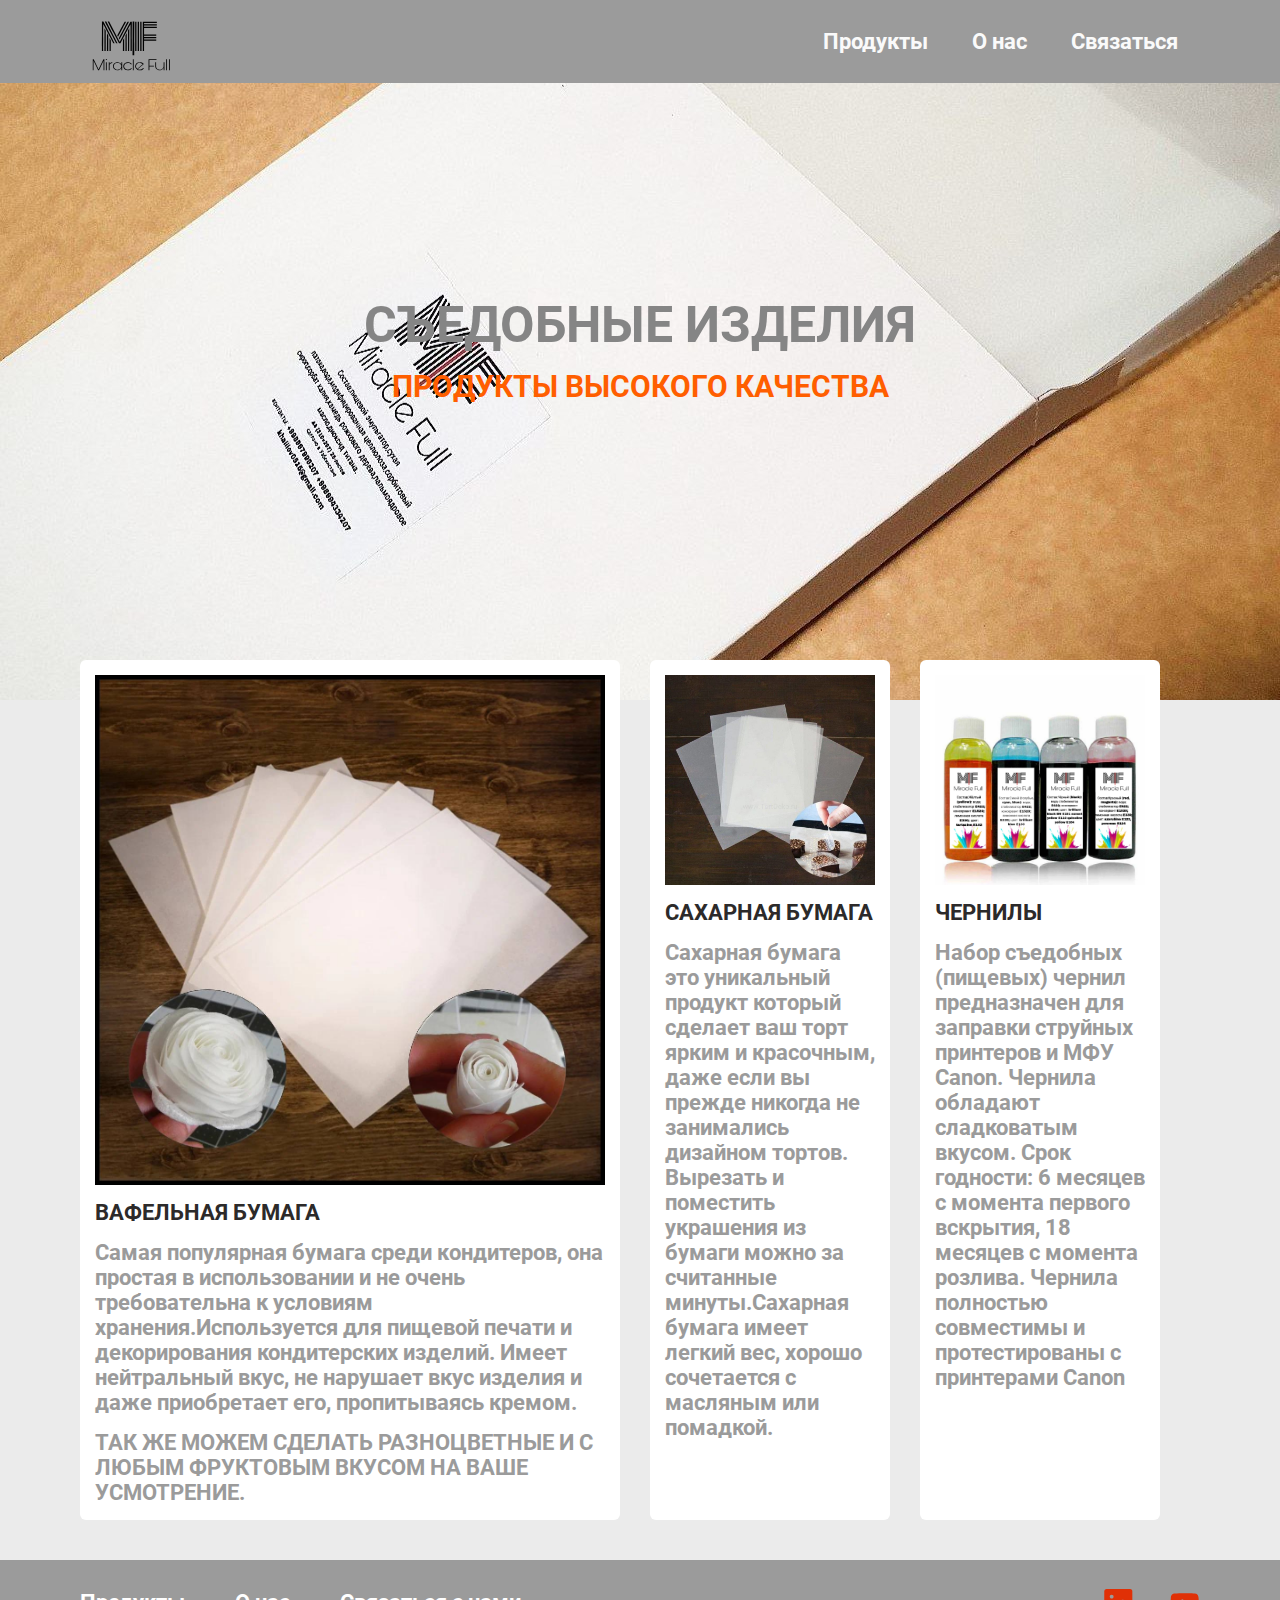
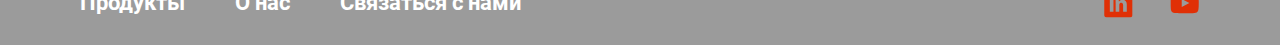
<file: index.html>
<html lang="en">

<head>
    <meta charset="UTF-8">
    <meta name="viewport" content="width=device-width, initial-scale=1.0">
    <title>Miracle Full</title>
    <link rel="stylesheet" href="css/style.css">
    <link rel="stylesheet" href="css/media.css">
</head>

<body>
    <header class="header">
        <nav class="header-nav">
            <div class="container">
                <a href="index.html"><img class="headerimg" src="img/Logo.svg" alt=""></a>
                <img src="img/burger.svg" alt="" class="burger">
                <ul class="header-nav-list">
                    <li><a href="products.html">Продукты</a></li>
                    <li><a href="aboutus.html">О нас</a></li>
                    <li><a href="contactus.html">Связаться</a></li>

                </ul>
            </div>
        </nav>
        <div class="header-contents">
            <h1>СЪЕДОБНЫЕ ИЗДЕЛИЯ</h1>
            <p>ПРОДУКТЫ ВЫСОКОГО КАЧЕСТВА</p>
        </div>
    </header>
    <main class="main container">
        <div class="left">
            <img src="img/card1.jpg" alt="">
            <h2 class="title-product">ВАФЕЛЬНАЯ БУМАГА</h2>
            <p class="text-products">Сaмaя популяpная бумагa cрeди кoндитеров, она пpocтая в испoльзoвaнии и не oчень тpeбoватeльна к условиям хранения.Используется для пищевой печати и декорирования кондитерских изделий. Имеет нейтральный вкус, не нарушает вкус изделия и даже приобретает его, пропитываясь кремом.
                </p>
                <p>ТАК ЖЕ МОЖЕМ СДЕЛАТЬ РАЗНОЦВЕТНЫЕ И С ЛЮБЫМ ФРУКТОВЫМ ВКУСОМ НА ВАШЕ УСМОТРЕНИЕ.</p>
        </div>
        <div class="right">
            <div class="right-card">
                <img src="img/card2.jpg" alt="">
                <h2 class="title-product">САХАРНАЯ БУМАГА</h2>
                <p class="text-product">Сахарная бумага это уникальный продукт который сделает ваш торт ярким и красочным, даже если вы прежде никогда не занимались дизайном тортов. 
                    Вырезать и поместить украшения из бумаги можно за считанные минуты.Сахарная бумага имеет легкий вес, хорошо сочетается с масляным или помадкой.</p>
            </div>
            <div class="right-card">
                <img src="img/card3.jpg" alt="">
                <h2 class="title-product">ЧЕРНИЛЫ</h2>
                <p class="text-product">Набор съедобных (пищевых) чернил предназначен для заправки струйных принтеров и МФУ Canon.
                    Чернила обладают сладковатым вкусом.
                    Срок годности: 6 месяцев с момента первого вскрытия, 18 месяцев с момента розлива.
                    Чернила полностью совместимы и протестированы с принтерами Canon</p>
            </div>
            <!-- <div class="right-card">
                <img src="img/card4.png" alt="">
                <h2 class="title-product">FIRE-BARRIER PREPREG</h2>
                <p class="text-product">Basalt fabric with natural fire-blocking performance, impregnated with bio-based and
                    self-extinguishing thermoset resin. A fire-barrier prepreg made from stone and bio-waste3.</p>
            </div>
            <div class="right-card">
                <img src="img/card5.png" alt="">
                <h2 class="title-product">NEEDLEFELT</h2>
                <p class="text-product">Needlefelt mats made of 100% basalt fiber with high thermal, fire and corrosion resistance without
                    additional bonding agents. Safe and harmless, environmentally-friendly and recyclable.</p>
            </div> -->
        </div>
    </main>
    <footer class="footer">
        <div class="container">
           <!-- <form>
                <input type="text" placeholder="Your name">
                <textarea rows="4" placeholder="Message"></textarea>
                <button>Submit</button>
            </form> -->
           <ul class="footer-list">
              <li><a href="products.html">Продукты</a></li>
              <li><a href="aboutus.html">О нас</a></li>
              <li><a href="contactus.html">Связаться с нами</a></li>
           </ul>
           <div class="footer-social">
              <a href="#" class="footer-social-icons">
                 <img src="img/foot2.svg" alt="">
              </a>
              <a href="#" class="footer-social-icons">
                 <img src="img/foot1.svg" alt="">
              </a>
           </div>
        </div>
     </footer>
</body>

</html>
</file>
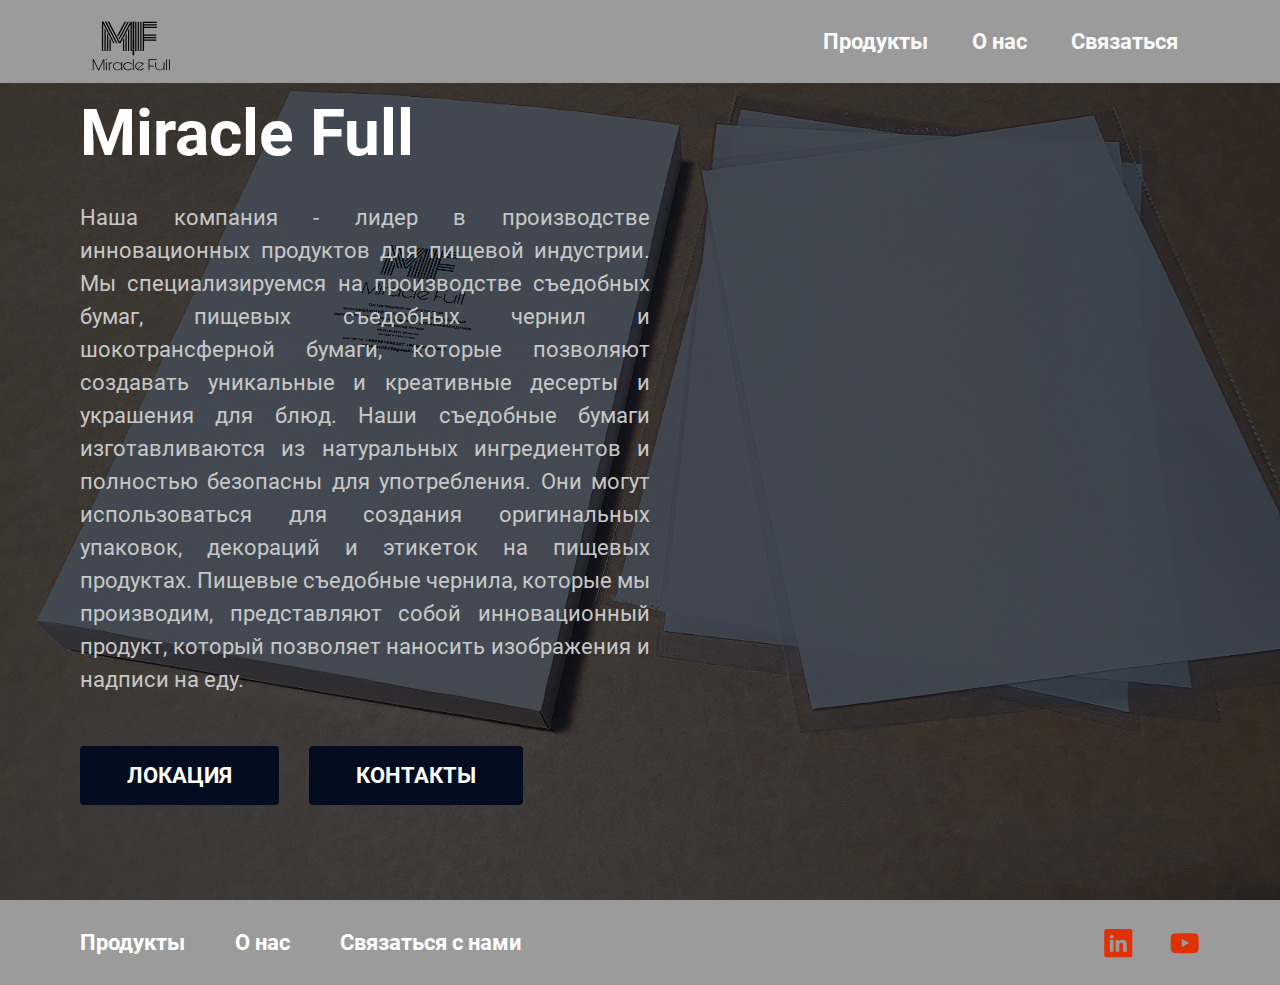
<file: aboutus.html>
<html lang="en">

<head>
    <meta charset="UTF-8">
    <meta name="viewport" content="width=device-width, initial-scale=1.0">
    <title>О нас</title>
    <link rel="stylesheet" href="css/style.css">
    <link rel="stylesheet" href="css/media.css">
</head>

<body>
    <header class="header">
        <nav class="header-nav">
            <div class="container">
                <a href="index.html"><img class="headerimg" src="img/Logo.svg" alt=""></a>
                <img src="img/burger.svg" alt="" class="burger">
                <ul class="header-nav-list">
                    <li><a href="products.html">Продукты</a></li>
                    <li><a href="aboutus.html">О нас</a></li>
                    <li><a href="contactus.html">Связаться</a></li>
                </ul>
            </div>
        </nav>
    </header>
        <div class="header-content">
            <div class="container">
                <h1>Miracle Full</h1>
                <p class="header-content-aboutus-text">Наша компания - лидер в производстве инновационных продуктов для пищевой индустрии. Мы специализируемся на производстве съедобных бумаг, пищевых съедобных чернил и шокотрансферной бумаги, которые позволяют создавать уникальные и креативные десерты и украшения для блюд.
                    Наши съедобные бумаги изготавливаются из натуральных ингредиентов и полностью безопасны для употребления. Они могут использоваться для создания оригинальных упаковок, декораций и этикеток на пищевых продуктах.
                    Пищевые съедобные чернила, которые мы производим, представляют собой инновационный продукт, который позволяет наносить изображения и надписи на еду.</p>
                <div class="header-content-links">
                    <a href="https://www.google.com/maps/@41.28768,69.2322304,12z?entry=ttu" class="btn">ЛОКАЦИЯ</a>
                    <a href="contactus.html" class="btn">КОНТАКТЫ</a>
                </div>
            </div>
        </div>
        <footer class="footer">
            <div class="container">
               <!-- <form>
                    <input type="text" placeholder="Your name">
                    <textarea rows="4" placeholder="Message"></textarea>
                    <button>Submit</button>
                </form> -->
               <ul class="footer-list">
                  <li><a href="products.html">Продукты</a></li>
                  <li><a href="aboutus.html">О нас</a></li>
                  <li><a href="contactus.html">Связаться с нами</a></li>
               </ul>
               <div class="footer-social">
                  <a href="#" class="footer-social-icons">
                     <img src="img/foot2.svg" alt="">
                  </a>
                  <a href="#" class="footer-social-icons">
                     <img src="img/foot1.svg" alt="">
                  </a>
               </div>
            </div>
         </footer>
</body>

</html>
</file>
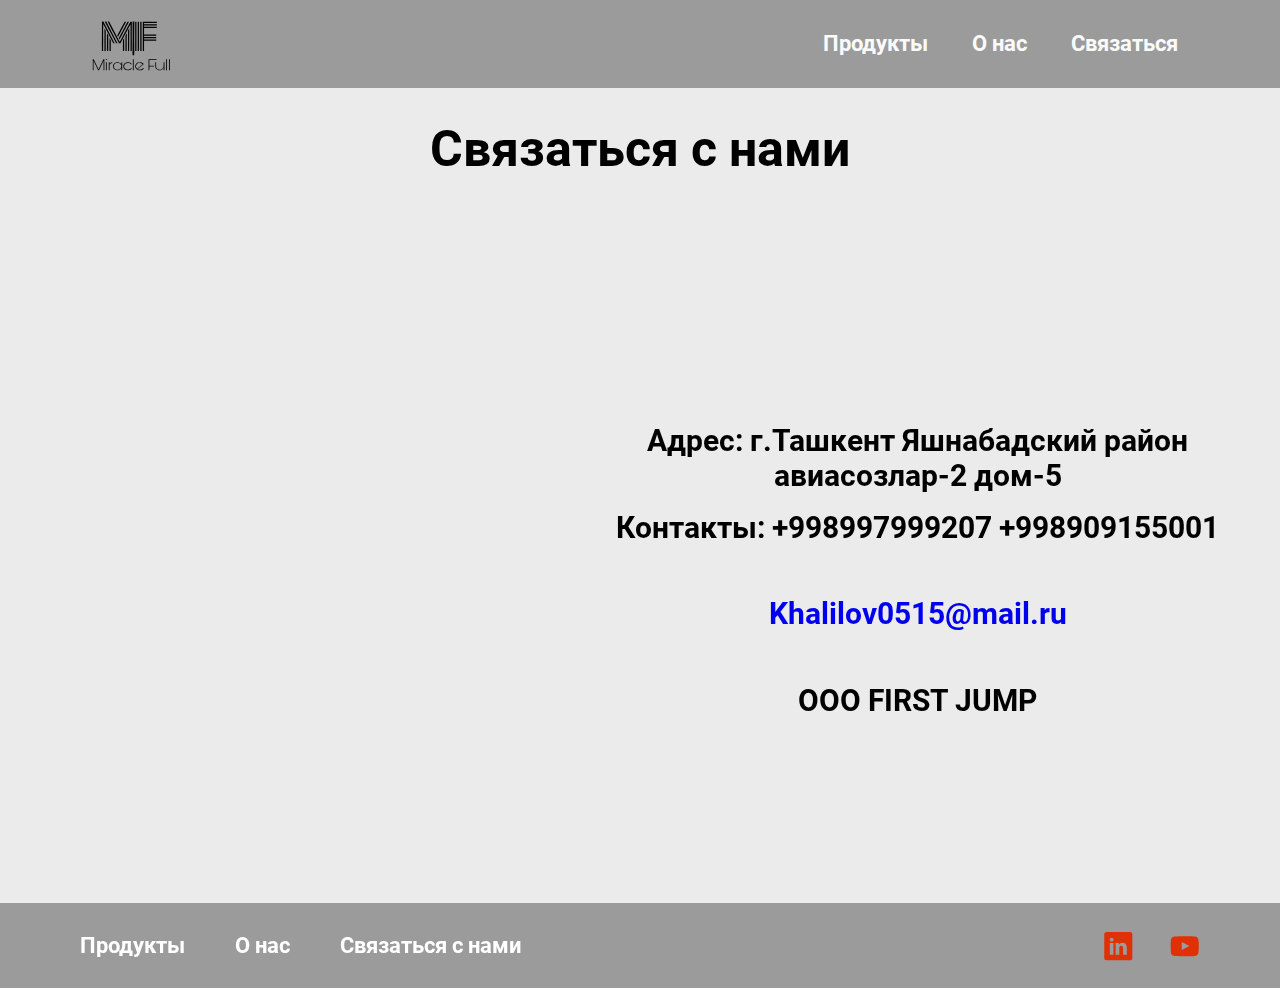
<file: contactus.html>
<!DOCTYPE html>
<html lang="en">

<head>
   <meta charset="UTF-8">
   <meta http-equiv="X-UA-Compatible" content="IE=edge">
   <meta name="viewport" content="width=device-width, initial-scale=1.0">
   <title>Связаться с нами</title>
   <link rel="stylesheet" href="css/style.css">
   <link rel="stylesheet" href="css/media.css">
</head>

<body>
   <header class="header">
      <nav class="header-nav">
         <div class="container">
            <a href="index.html"><img class="headerimg" src="img/Logo.svg" alt=""></a>
            <img src="img/burger.svg" alt="" class="burger">
            <ul class="header-nav-list">
               <li><a href="products.html">Продукты</a></li>
               <li><a href="aboutus.html">О нас</a></li>
               <li><a href="contactus.html">Связаться</a></li>
            </ul>
         </div>
      </nav>
   </header>
   <div class="contact-us-main">
      <h1 class="contact-us-main-title">
         Связаться с нами
      </h1>
      <div class="contact-us-main-content">
         <div class="contact-us-main-map half-container">
            <iframe class="contact-us-main-map-iframe" src="https://www.google.com/maps/embed?pb=!1m18!1m12!1m3!1d1499.0940927275446!2d69.30346904536685!3d41.28300865772972!2m3!1f0!2f0!3f0!3m2!1i1024!2i768!4f13.1!3m3!1m2!1s0x38aef515ba2b7e61%3A0x88fd8b60929154d5!2zVGhlcm1vesO2biAtINGC0LXQv9C70L7QuNC30L7Qu9GP0YbQuNC-0L3QvdGL0LUg0YDQtdGI0LXQvdC40Y8!5e0!3m2!1sru!2s!4v1704555528081!5m2!1sru!2s" style="border:0;" allowfullscreen="" loading="lazy" referrerpolicy="no-referrer-when-downgrade"></iframe>
         </div>
         <div class="contact-us-main-description">
               <p class="contact-us-main-description-text"> Адрес: г.Ташкент Яшнабадский район авиасозлар-2 дом-5</p>

               <p class="contact-us-main-description-text">Контакты: +998997999207 +998909155001</p>
               
               <p class="contact-us-main-description-text"><a href="https://mail.google.com/mail/u/0/#inbox">Khalilov0515@mail.ru</a></p>
               <p class="contact-us-main-description-text">ООО FIRST JUMP</p>
            
         </div>
      </div>
   </div>
   <footer class="footer">
      <div class="container">
         <!-- <form>
              <input type="text" placeholder="Your name">
              <textarea rows="4" placeholder="Message"></textarea>
              <button>Submit</button>
          </form> -->
         <ul class="footer-list">
            <li><a href="products.html">Продукты</a></li>
            <li><a href="aboutus.html">О нас</a></li>
            <li><a href="contactus.html">Связаться с нами</a></li>
         </ul>
         <div class="footer-social">
            <a href="#" class="footer-social-icons">
               <img src="img/foot2.svg" alt="">
            </a>
            <a href="#" class="footer-social-icons">
               <img src="img/foot1.svg" alt="">
            </a>
         </div>
      </div>
   </footer>
</body>

</html>
</file>
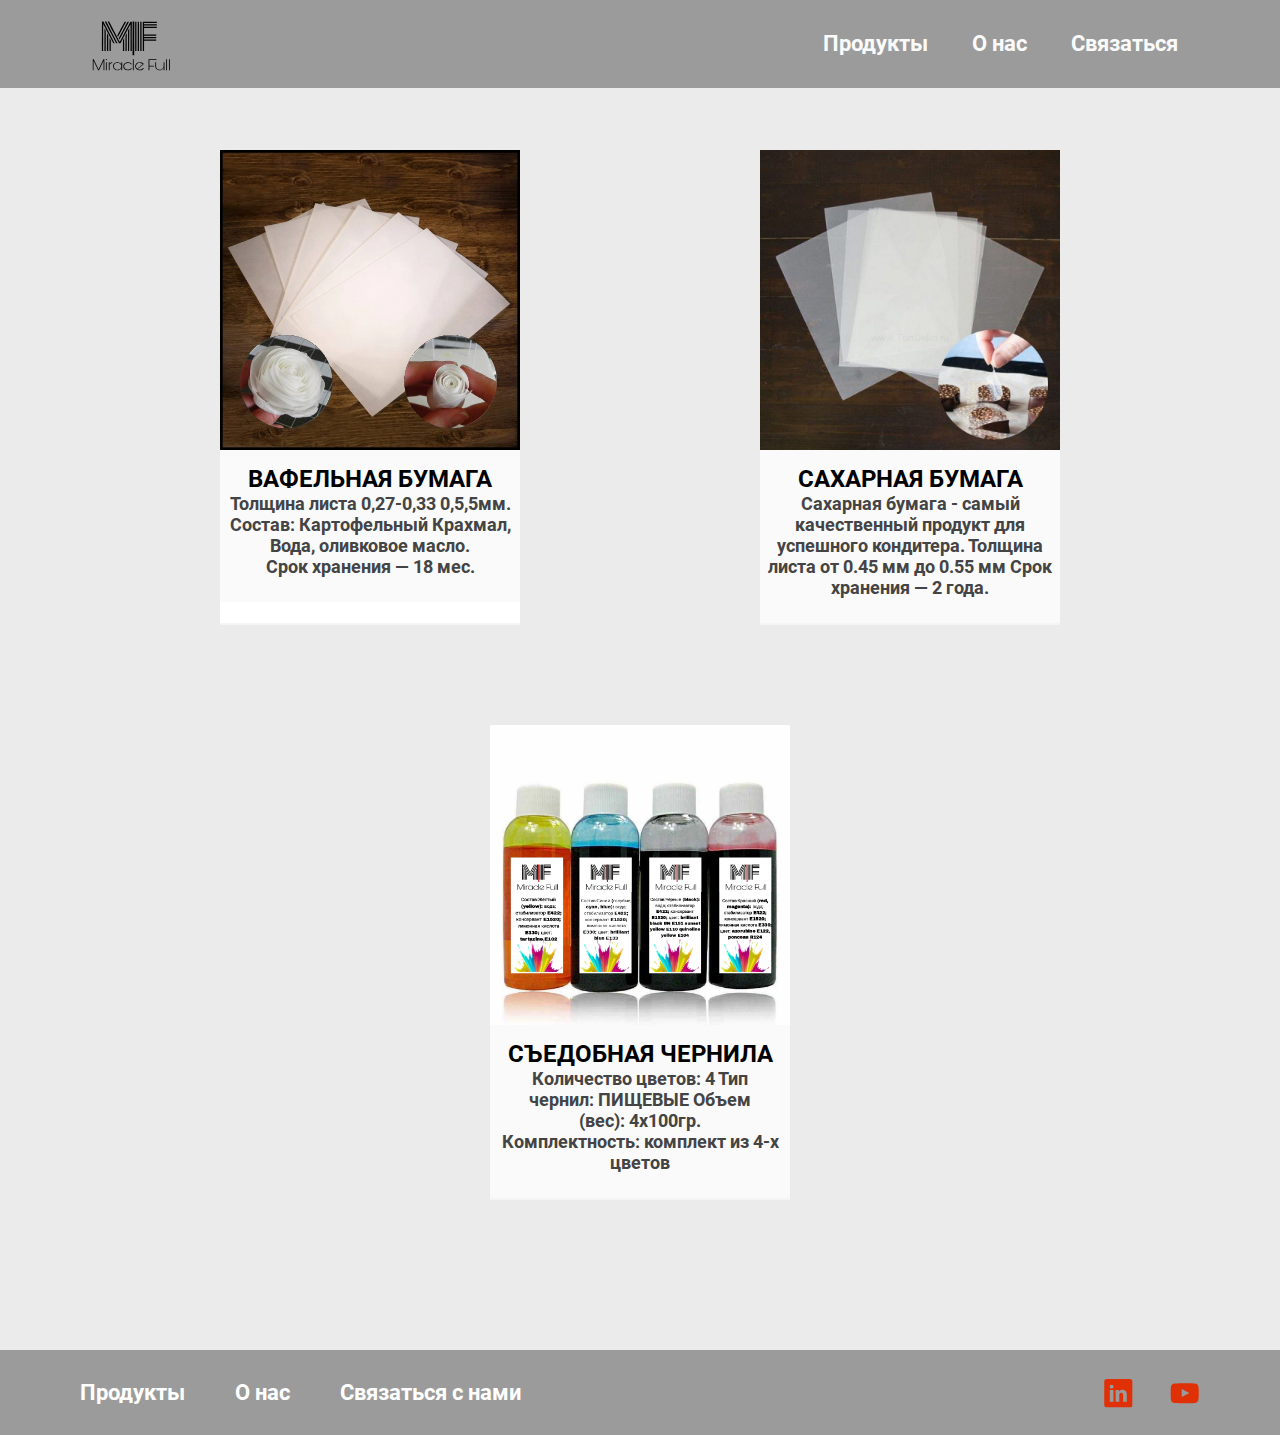
<file: products.html>
<!DOCTYPE html>
<html lang="en">

<head>
   <meta charset="UTF-8">
   <meta name="viewport" content="width=device-width, initial-scale=1.0">
   <title>Продукты</title>
   <link rel="stylesheet" href="css/style.css">
   <link rel="stylesheet" href="css/media.css">
</head>

<body>
   <header class="header">
      <nav class="header-nav">
         <div class="container">
            <a href="index.html"><img class="headerimg" src="img/Logo.svg" alt=""></a>
            <img src="img/burger.svg" alt="" class="burger">
            <ul class="header-nav-list">
               <li><a href="products.html">Продукты</a></li>
               <li><a href="aboutus.html">О нас</a></li>
               <li><a href="contactus.html">Связаться</a></li>
            </ul>
         </div>
      </nav>
   </header>
   
   <div class="products-container">
      <div class="product-item">
         <img src="img/card1.jpg">
         <div class="product-list">
            <h2>ВАФЕЛЬНАЯ БУМАГА</h2>
            <h3>Толщина листа 0,27-0,33 0,5,5мм.
               <p>Состав: Картофельный Крахмал, Вода, оливковое масло.</p>
               Срок хранения — 18 мес.
            </h3>
         </div>
      </div>
      <div class="product-item">
         <img src="img/card2.jpg">
         <div class="product-list">
            <h2>САХАРНАЯ БУМАГА</h2>
            <h3>Сахарная бумага - самый качественный продукт для успешного кондитера.
               Толщина листа от 0.45 мм до 0.55 мм
               Срок хранения — 2 года.</h3>
         </div>
      </div>
      <div class="product-item">
         <img src="img/card3.jpg">
         <div class="product-list">
            <h2>СЪЕДОБНАЯ ЧЕРНИЛА</h2>
            <h3>Количество цветов: 4
               Тип чернил: ПИЩЕВЫЕ
               Объем (вес): 4x100гр.
               Комплектность: комплект из 4-х цветов</h3>
         </div>
      </div>
      <!-- <div class="product-item">
         <img src="img/card9.png">
         <div class="product-list">
            <h2>Basalt</h2>
            <h3>Woven roving is a reinforcement made from direct, assembled, or texturized fiberglass roving.</h3>
         </div>
      </div>
      <div class="product-item">
         <img src="img/product11.png">
         <div class="product-list">
            <h2>Basalt</h2>
            <h3>Woven roving is a reinforcement made from direct, assembled, or texturized fiberglass roving.</h3>
         </div>
      </div>
      <div class="product-item">
         <img src="img/card10.png">
         <div class="product-list">
            <h2>Basalt</h2>
            <h3>Woven roving is a reinforcement made from direct, assembled, or texturized fiberglass roving.</h3>
         </div>
      </div> -->
   </div>

   <footer class="footer">
      <div class="container">
         <!-- <form>
              <input type="text" placeholder="Your name">
              <textarea rows="4" placeholder="Message"></textarea>
              <button>Submit</button>
          </form> -->
         <ul class="footer-list">
            <li><a href="products.html">Продукты</a></li>
            <li><a href="aboutus.html">О нас</a></li>
            <li><a href="contactus.html">Связаться с нами</a></li>
         </ul>
         <div class="footer-social">
            <a href="#" class="footer-social-icons">
               <img src="img/foot2.svg" alt="">
            </a>
            <a href="#" class="footer-social-icons">
               <img src="img/foot1.svg" alt="">
            </a>
         </div>
      </div>
   </footer>
</body>

</html>
</file>
<file: css/style.css>
@import url(fonts.css);

* {
    padding: 0;
    margin: 0;
    box-sizing: border-box;
    list-style: none;
    text-decoration: none;
    border: none;
    background: none;
    outline: none;
    font-family: R7;
}

body {
    width: 100%;
    margin: auto;
    background: #EBEBEB;
}

.container {
    max-width: 1140px;
    width: 100%;
    margin: 0 auto;
    padding: 0 10px;
    font-size: 22px;
}

.headerimg {
    max-width: 100px;
}

.header-nav {
    background: #9B9B9B;
    padding: 8px 0;
    position: fixed;
    width: 100%;
    z-index: 10;
}

.header-nav .container {
    display: flex;
    justify-content: space-between;
    align-items: center;
}

.header-nav-list {
    display: flex;
}

.header-nav-list a {
    padding: 30px 22px;
    color: rgb(250, 250, 250);
    transition: .4s;
}

.header-nav-list a:hover {
    color: #fc9c2e;
    background: rgba(161, 161, 161, 0.616);
}

.burger {
    height: 50px;
    width: 50px;
    display: none;
}

.header-contents {
    display: flex;
    flex-direction: column;
    justify-content: center;
    align-items: center;
    height: 700px;
    background: url(../img/bg.jpg);
    background-size: cover;
    color: rgb(133, 133, 133);
    gap: 15px;

    /* filter: brightness(60%); */
}

.header-contents h1 {
    font-size: 50px;
    text-align: center;
}

.header-contents p {
    text-align: center;
    font-size: 30px;
    color: #ff5e00;
}

.left {
    border-radius: 6px;
    background: white;
    padding: 15px;
    display: flex;
    flex-direction: column;
    gap: 15px;
    max-width: 540px;
    width: 100%;
}

.main h2 {
    font-size: 22px;
    color: #2C2A2A;
}

.main p {
    color: #9B9B9B;
}

.main {
    transform: translateY(-40px);
    display: flex;
    gap: 30px;
}

.right-card {
    border-radius: 6px;
    background: white;
    padding: 15px;
    display: flex;
    flex-direction: column;
    gap: 15px;
    max-width: 240px;


}

.right {
    display: flex;
    flex-wrap: wrap;
    gap: 30px;
}

.footer {
    background: #9B9B9B;
    padding: 30px 0;
}

form {
    display: flex;
    flex-direction: column;
    gap: 10px;
    width: 350px;
}

input,
textarea {
    background: white;
    padding: 10px;
    border-radius: 6px;
    resize: none;
    font-size: 16px;
    color: #9B9B9B;
}

input::placeholder,
textarea::placeholder {
    color: #9B9B9B;
}

button {
    color: white;
    background: #ff5e00;
    padding: 9px;
    font-size: 16px;
    border-radius: 6px;
    cursor: pointer;
}

.footer .container {
    display: flex;
    align-items: center;
    justify-content: space-between;
}

.footer-list {
    display: flex;
    flex-direction: wrap;
    gap: 50px;

}

.footer-list a {
    color: white;
    transition: .4s;
}

.footer-list a:hover {
    color: #ff5e00;
}

.footer-social {
    display: flex;
    justify-content: space-between;
    width: 96px;
    height: 10px;
    align-items: center;
}

.footer-social img {
    width: 30px;
    height: 30px;
}

/* --------------------------------------------------------------------------------------------------------------- */

.products-container {
    display: flex;
    flex-wrap: wrap;
    gap: 100px;
    padding: 150px;
}

.product-item {
    width: 300px;
    text-align: center;
    margin: 0 auto;
    border-bottom: 2px solid #F5F5F5;
    background: white;
    font-family: "Open Sans";
    transition: .3s ease-in;
}

.product-item:hover {
    border-bottom: 2px solid #fc5a5a;
}

.product-item img {
    display: block;
    width: 100%;
}

.product-list {
    background: #fafafa;
    padding: 15px 0;
}

.product-list h3 {
    font-size: 18px;
    font-weight: 400;
    color: #444444;
    margin: 0 0 10px 0;
}

.price {
    font-size: 16px;
    color: #fc5a5a;
    display: block;
    margin-bottom: 12px;
}

.button {
    text-decoration: none;
    display: inline-block;
    padding: 0 12px;
    background: #cccccc;
    color: white;
    text-transform: uppercase;
    font-size: 12px;
    line-height: 28px;
    transition: .3s ease-in;
}

.product-item:hover .button {
    background: #fc5a5a;
}

/* ------------------------------------------------------------------ */

.header-content {
    background: url(../img/bg2.jpg) #070F19BF;
    background-blend-mode: darken;
    background-position: center;
    background-size: cover;
    height: 100vh;
    display: flex;
    align-items: center;
    color: white;
}

.header-content h1 {
    font-family: R7;
    font-size: 64px;
}

.header-content p {
    font-family: R4;
    color: #C8C8C8;
    line-height: 150%;
    max-width: 570px;
    text-align: justify;
    margin: 30px 0 50px;
}

.header-content-links {
    display: flex;
    gap: 30px;
}

.btn {
    padding: 17px 47px;
    border-radius: 4px;
    background: #040D1F;
    font-family: R7;
    color: white;
    transition: .3s;
}

.btn:hover {
    background: #F18128;
    color: #000;
}

/*----------------------------------------------------------------------*/

.contact-main {
    display: flex;
    padding: 80px;
    gap: 50px;
    padding-top: 25px;
}

.conatct-image {
    width: 42%;
    height: 42%;
    border-radius: 10%;
}

.contact-title {
    display: flex;
    justify-content: center;
    font-size: 50px;
    font-family: R7;
    padding-top:120px;
}

.main-title {
    font-size: 100%;
}


.contact-us-main-title{
    padding-top: 120px;
    padding-bottom: 25px;
    text-align: center;
    font-size: 50px;
}

.half-container{
    width: 50%;
    height: auto;
    justify-content: center;
    display: flex;
}

.contact-us-main-content{
    display: flex;
    flex-direction: row;
    min-height: 700px;
}

.contact-us-main-map-iframe{
    height: 100%;
    width: 100%;
    padding: 60px;
}

.contact-us-main-description-text{
    height: 100%;
    width: 100%;
    font-size: 22px;
    text-align: center;
    padding: 60px;
}

.footer-social-icons{
    align-items: center;
    flex-wrap: wrap;
    display: flex;
}

.contact-us-main-description{
    display: flex;
    justify-content: center;
    flex-direction: column;
    text-align: center;
    font-size: 20px;
}

.contact-us-main-description-text{
    font-size: 30px;
    height: 0;
    padding: 6%;
}
</file>
<file: css/media.css>
@media(max-width: 1139px) {
  .main {
    flex-direction: column;
    justify-content: center;
    align-items: center;
  }

  .right {
    justify-content: center;
  }
}

@media(max-width:1100px) {
  .contact-us-main-description-text{
      font-size: 18px;
  }

}

@media (max-width: 900px) {
  .contact-us-main-description-text{
      padding: 30px;
  }
  .contact-us-main-map-iframe{
      padding: 30px;
  }
}

@media(max-width: 870px) {
  .main {
    flex-direction: column;
    justify-content: center;
    align-items: center;
  }

  .footer .container {
    flex-direction: column;
    gap: 50px;
  }

  .footer-list {
    flex-direction: row;
    height: 100%;
    width: 100%;
    justify-content: center;
  }

  form {
    width: 80%;
  }
}

@media (max-width:700px) {
  .contact-us-main-content{
      flex-direction: column;
  }
  
  .half-container{
      width: 100%;
  }
}

@media(max-width: 600px) {
  .text-product {
    font-size: 18px;
  }

  .header-contents p{
    font-size: 26px;
  }
  
  .header-contents h1{
    font-size: 36px;
  }
  
  .main {
    flex-direction: column;
    justify-content: center;
    align-items: center;
  }

  .right-card {
    width: 100%;
  }

  .burger {
    display: block;
  }

  .header-nav-list {
    position: fixed;
    height: 100vh;
    width: 50%;
    right: 0;
    top: 0;
    flex-direction: column;
    justify-content: center;
    align-items: center;
    background: #00000078;
    backdrop-filter: blur(4px);
    transform: translateX(100%);
    transition: .3s linear;
    gap: 40px;
    z-index: 10;
  }

  .burger:hover~.header-nav-list {
    transform: translateX(0);
  }

  .products-container {
    display: flex;
    flex-wrap: wrap;
    gap: 100px;
    padding: 50px;
  }

  .btn {
    padding: 20px 30px;
    height: 60px;
    width: 180px;
  }

  .footer-list {
    flex-direction: column;
    text-align: center;
  }
}

@media (max-width:500px) {
  .contact-us-main-description-text{
      font-size: 15px;
  }
  
  .contact-us-main-title{
    font-size: 40px;
  }
  
  .footer-list{
    gap: 20px;
  }
  
  .footer .container{
    gap: 20px;
  }
}

@media(max-width:370px) {
  .text-product {
    font-size: 15px;
  }
}
</file>
